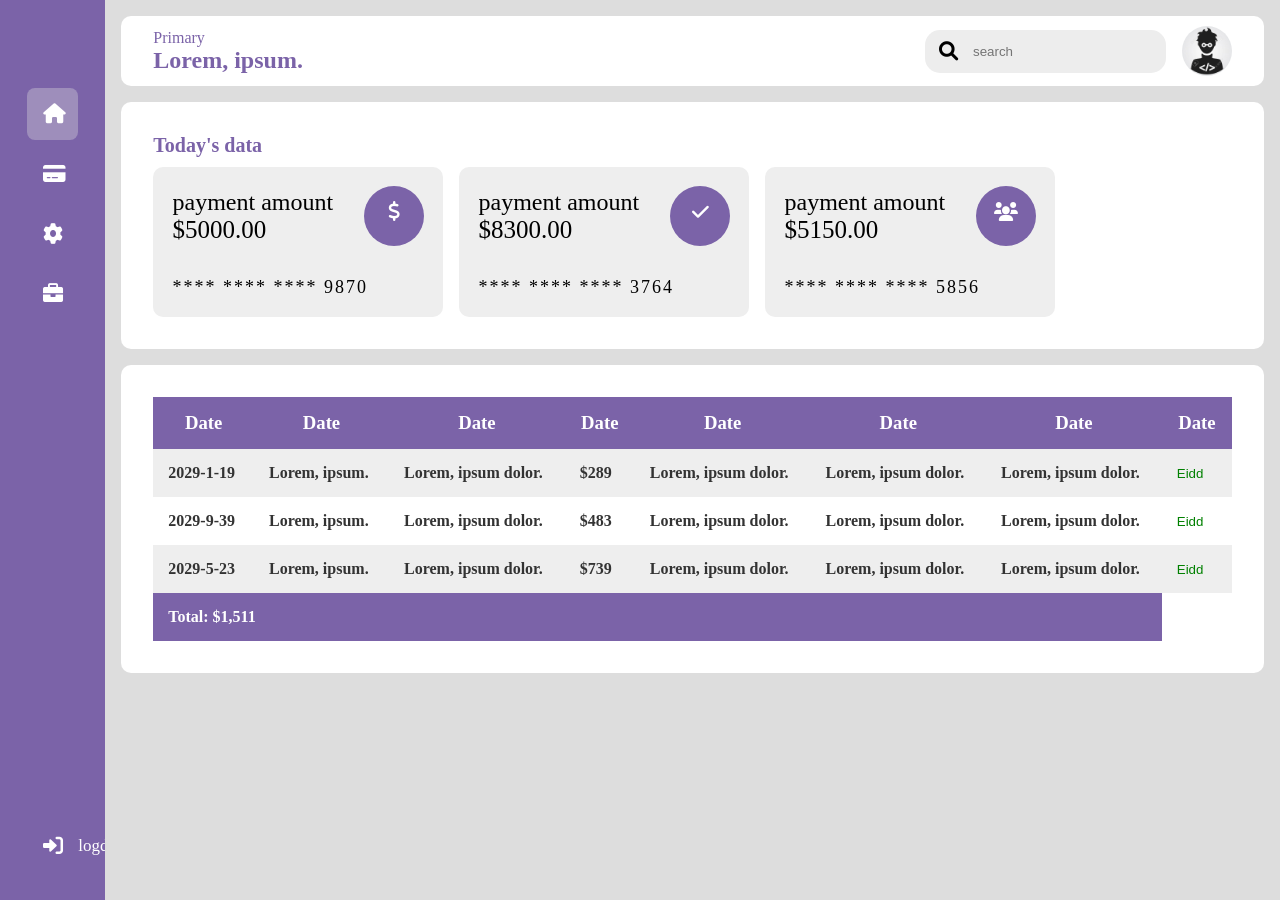
<file: index.html>
<!DOCTYPE html>
<html lang="en">
<head>
    <meta charset="UTF-8">
    <meta name="viewport" content="width=device-width, initial-scale=1.0">
    <title>Document</title>
    <!-- main fill-->
    <link rel="stylesheet" href="./css/cood.css">
    <!-- all.min.cs -->
    <link rel="stylesheet" href="./css/all.min.css">
    <!-- google fons-->
    <link rel="preconnect" href="https://fonts.googleapis.com">
    <link rel="preconnect" href="https://fonts.gstatic.com" crossorigin>
    <link href="https://fonts.googleapis.com/css2?family=Cormorant+SC:wght@300;500;600;700&family=Inter:wght@100;400;700;800&family=Lato:ital,wght@0,400;0,700;0,900;1,300&family=Noto+Serif:ital,wght@0,400;0,700;1,400;1,700&family=Oswald:wght@300;500;600;700&family=PT+Sans+Narrow:wght@400;700&family=Playfair+Display:ital,wght@0,400;1,700;1,800;1,900&family=Poppins:ital,wght@0,400;0,800;1,100;1,200&family=Prompt:ital,wght@0,300;0,700;0,900;1,400;1,800&family=Sofia+Sans+Semi+Condensed:ital,wght@0,200;1,300;1,700;1,800&family=Solway:wght@300;400;700&family=Work+Sans:ital,wght@0,100;0,400;0,600;0,800;0,900;1,200&display=swap" rel="stylesheet">
</head>
<body>
    <div class="aidedar">
        <div class="img">  </div>
        <div class="main">
            <li class="active">
                <a href="#">
                    <i class="fa-solid fa-house"></i>
                    <span> hoom </span>
                </a>
            </li>
            <li>
                <a href="#">
                    <i class="fa-solid fa-credit-card"></i>
                    <span> hoom </span>
                </a>
            </li>
            <li>
                <a href="#">
                    <i class="fa-solid fa-gear"></i>
                    <span> Settings </span>
                </a>
            </li>
            <li>
                <a href="#">
                    <i class="fa-solid fa-briefcase"></i>
                    <span> hoom </span>
                </a>
            </li>
            <li class="logdut">
                <a href="#">
                    <i class="fa-solid fa-right-to-bracket"></i>
                    <span> logdut </span>
                </a>
            </li>
            </li>
        </div>
    </div>

    <div class="main--content">
        <div class="header--wrapper">
            <div class="header-title"> 
                <span> Primary</span>
                <h2>Lorem, ipsum.</h2>
            </div>
            <div class="user-info">
                <div class="--box">
                    <i class="fa-solid fa-magnifying-glass"></i>
                    <input type="text" placeholder="search">
                </div>
                <img src="./imgs/WhatsApp Image 2023-10-10 at 6.43.23 PM.jpeg"  class="logo">
            </div>
        </div>
        <!-- ===== card--container ==== -->
        <div class="card--container">
            <h3 class="main--containr">
                    Today's  data
            </h3>
            <div class="card--wrapper">
                <div class="payment-card">
                    <div class="card--header">
                        <div class="amount">
                            <span class="titel">
                                payment amount
                            </span>
                            <span class="-value">
                                $5000.00
                            </span>
                        </div>
                        <i class="fa-solid fa-dollar-sign icon"></i>
                    </div>
                    <span class="card--betail">**** **** **** 9870</span>
                </div>
                <div class="payment-card">
                    <div class="card--header">
                        <div class="amount">
                            <span class="titel">
                                payment amount
                            </span>
                            <span class="-value">
                                $8300.00
                            </span>
                        </div>
                        <i class="fa-solid fa-check icon"></i>
                    </div>
                    <span class="card--betail">**** **** **** 3764</span>
                </div>
                <div class="payment-card">
                    <div class="card--header">
                        <div class="amount">
                            <span class="titel">
                                payment amount
                            </span>
                            <span class="-value">
                                $5150.00
                            </span>
                        </div>
                        <i class="fa-solid fa-users icon"></i>
                    </div>
                    <span class="card--betail">**** **** **** 5856</span>
                </div>
            </div>
            </div>
            <div class="table--wrapper">
                <h3 class="header--titel">
                    <div class="table-container">
                        <table>
                            <thead>
                                <tr>
                                    <th>Date</th>
                                    <th>Date</th>
                                    <th>Date</th>
                                    <th>Date</th>
                                    <th>Date</th>
                                    <th>Date</th>
                                    <th>Date</th>
                                    <th>Date</th>
                                </tr>
                            </thead>
                                <tbody>
                                    <tr class="tr2">
                                        <td>
                                            2029-1-19
                                        </td>
                                        <td> Lorem, ipsum.</td>
                                        <td>Lorem, ipsum dolor.</td>
                                        <td> $289 </td>
                                        <td>Lorem, ipsum dolor.</td>
                                        <td>Lorem, ipsum dolor.</td>
                                        <td>Lorem, ipsum dolor.</td>
                                        <td><button>Eidd</button></td>
                                    </tr>
                                    <tr>
                                        <td>
                                            2029-9-39
                                        </td>
                                        <td> Lorem, ipsum.</td>
                                        <td>Lorem, ipsum dolor.</td>
                                        <td> $483 </td>
                                        <td>Lorem, ipsum dolor.</td>
                                        <td>Lorem, ipsum dolor.</td>
                                        <td>Lorem, ipsum dolor.</td>
                                        <td><button>Eidd</button></td>
                                    </tr>
                                    <tr class="tr2">
                                        <td>
                                            2029-5-23
                                        </td>
                                        <td> Lorem, ipsum.</td>
                                        <td>Lorem, ipsum dolor.</td>
                                        <td> $739 </td>
                                        <td>Lorem, ipsum dolor.</td>
                                        <td>Lorem, ipsum dolor.</td>
                                        <td>Lorem, ipsum dolor.</td>
                                        <td><button>Eidd</button></td>
                                    </tr>
                                </tbody> 
                                <tfoot>
                                    <tr>
                                        <td colspan="7"> Total: $1,511 </td>
                                    </tr>
                                </tfoot>
                        </table>
                    </div>
                </h3>
            </div>
    </div>
</body>
</html>
</file>
<file: css/cood.css>
:root{
   --main-color:rgba(123, 99, 168, 255) ;
    --main--color2: #777777;
    --font-fmliy:"Cuorier New" , Cuorier , monospce;
}
*{
    margin: 0;
    padding: 0 ;
    outline: none;
    border: none;
    box-sizing: border-box;
}
body{
    display: flex;
}
.aidedar{
    width: 110px ;
    height: 100vh ;
    top: 0;
    left: 0 ;
    bottom: 0; 
    position: sticky;
    padding: 0 1.7rem;
    color: white;
    overflow: hidden;
    transition: all 0,5s linear;
    background: var(--main-color);
}
.aidedar:hover{
    width: 250px ;  /* تغير حجم sidedar */
    transition: 0.5s ;
}
.img{
    padding: 16px ;
    height: 80px ;
}
.main{
    position: relative;
    list-style: none;
    height: 88% ;
    padding: 0 ;
}
.main li{
    margin: 8px 0;
    padding: 1rem;
    border-radius: 8px ;
    transition: all 0.5s ease-in-out;
}
.main li:hover
,.active{
    background-color: #e0e0e058;
}
.main li a{
    color: white;
    font-size: 17px ; 
    text-decoration: none;
    display: flex;
    align-items: center;
    gap: 15px ;
}
.main a span{
    overflow: hidden;
}
.main a i{
    font-size: 20px ;
}
.main .logdut{
    position: absolute;
    bottom: 0;
    left: 0 ;
}

/* *** main--content ***** */
.main--content{
    position: relative;
    width: 100% ;
    background: #ddd;
    padding: 1rem;
}
.header--wrapper .logo{
    width: 50px;
    height: 50px ;
    border-radius: 50% ;
    cursor: pointer;
}
.header--wrapper{
    display: flex;
    align-items: center;
    justify-content: space-between;
    flex-wrap: wrap;
    background: white;
    border-radius: 10px ;
    padding: 10px 2rem ;
    margin-bottom: 1rem;
}
.header-title{
    color: var(--main-color);
}
.user-info{
    display: flex;
    align-items: center;
    gap: 1rem ;
}
.--box{
    background: rgb(237, 237, 237);
    clear: var(--main-color);
    display: flex;
    align-items: center;
    padding: 4px 14px ;
    gap: 5px;
    border-radius: 15px ;
}
.--box input{
    background: transparent;
    padding: 10px ;
}
.--box i{
    font-size: 1.2rem;
    transition: all  0,5 ease-out;
    cursor: pointer;
}
.--box i:hover{
    transform: scale(1.2);
}
                /*   ***** card--container**** */
.card--container{
    background: white;
    padding: 2rem;
    border-radius: 10px ;
}
.card--wrapper{
    display: flex;
    flex-wrap: wrap;
    gap: 1rem ;
}
.main--containr{
    color: var(--main-color);
    padding-bottom: 10px ;
    font-size: 20px  ;
}
.payment-card{
    background: #eee;
    border-radius: 10px ;
    padding: 1.2rem ;
    width: 290px ;
    height: 150px ;
    display: flex;
    flex-direction: column;
    justify-content: space-between;
    transition: all 0.5s ease-in-out;
}
.payment-card:hover{
    transform: translateY(-5px );
}
.card--header{
    display: flex;
    justify-content: space-between;
    align-items: center;
    margin-bottom: 20px ;
}
.amount{
    display: flex;
    flex-direction: column;
}
.titel{
    font-size: 24px  ;
    font-weight: 300;
}
.-value{
    font-size: 25px ;
    font-weight:normal ;
}
.icon{
    color: white;
    padding: 1rem ;
    height: 60px ;
    width: 60px ;
    text-align: center;
    border-radius: 50% ;
    font-size: 1.2rem;
    background-color: var(--main-color);
}
.card--betail{
    font-size: 18px ;
    letter-spacing: 2px ;
    font-family: var(--font-fmliy);
}
.table--wrapper{
    background: white;
    margin-top: 1rem ;
    padding: 2rem;
    border-radius: 10px ;
}
.able-container{
    width: 100% ;
}
table{
    width: 100%;
    border-collapse:collapse ;
}
.tr2{
    background: #eee;
}
thead{
    background: var(--main-color);
    color: white;
}
th {
    padding: 15px ;
    text-align: center;
}
tbody{
    background: white;
}
td{
    padding: 15px ;
    font-size: 16px ;
    color:#333 ;
    font-weight: 800;
}
tr:nth-child(even){
    background: #fff;
}
tfoot{
    background: var(--main-color);
    font-weight: bold;
    color: white;
}
tfoot td{
    padding: 15px ;
    color: white;
}
.table-container button{
    color: green;
    background: none;
    cursor: pointer;
}
                /*   ***** card--container**** */
</file>
